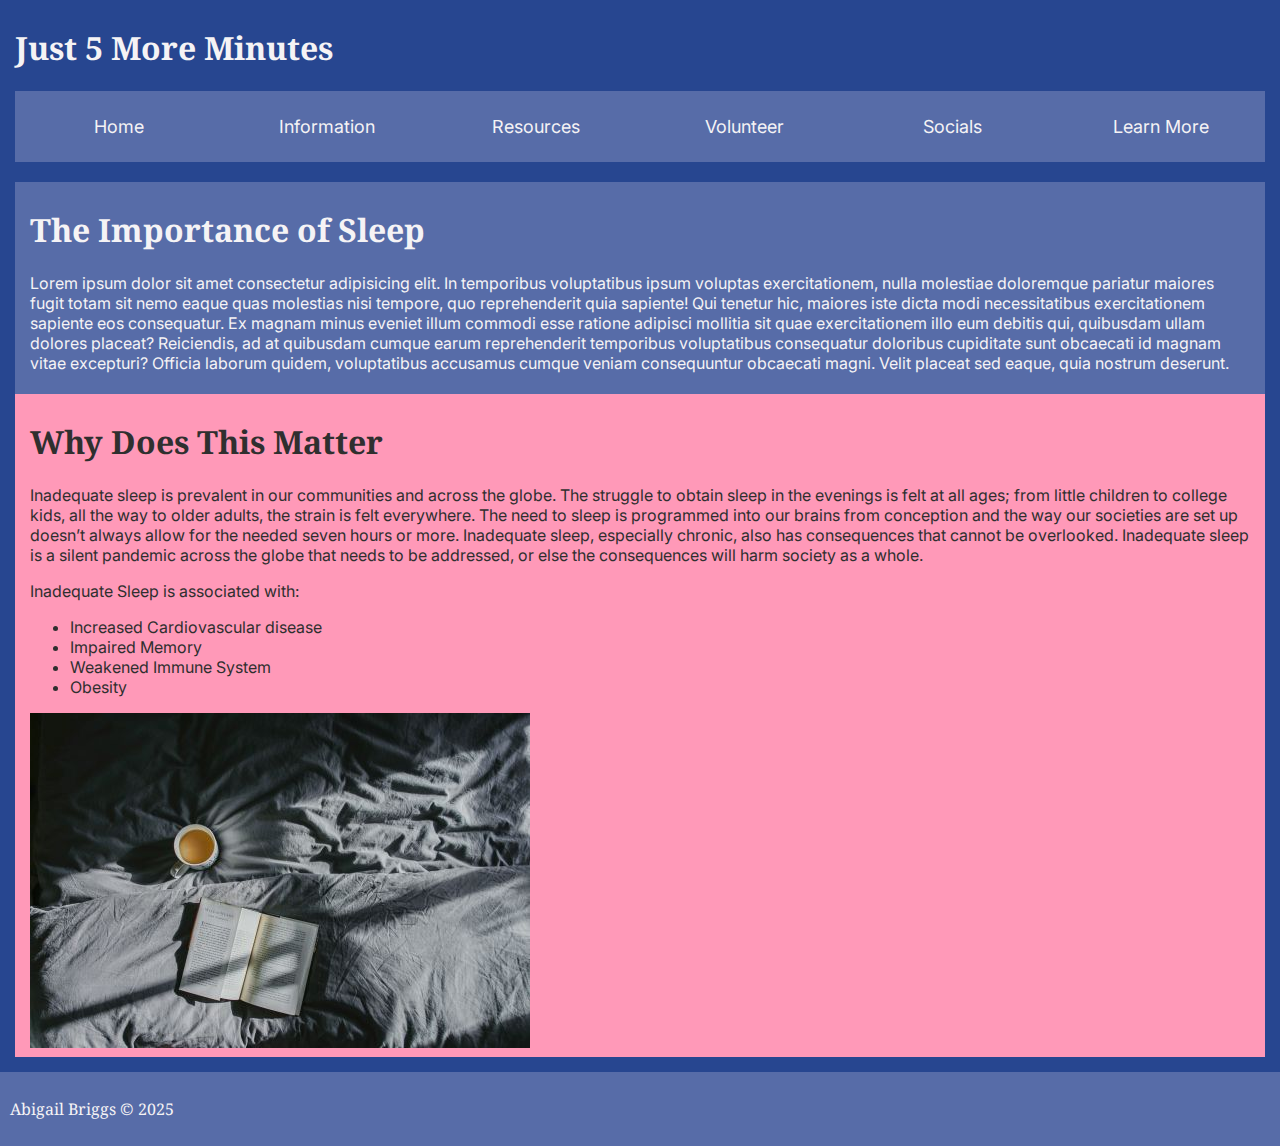
<file: index.html>
<!DOCTYPE html>
<html lang="en">
<head>
    <meta charset="UTF-8">
    <meta name="viewport" content="width=device-width, initial-scale=1.0">
    <title>Home</title>
    <link rel="stylesheet" href="styles/styles.css">
    <script src="scripts/coolstuff.js" defer></script>
</head>
<body>
    <header>
        <h1>Just 5 More Minutes</h1>
        <nav>
            <a href = "index.html">Home</a>
            <a href = "info.html">Information</a>
            <a href = "resources.html">Resources</a>
            <a href = "volunteer.html">Volunteer</a>
            <a href = "social.html">Socials</a>
            <a href = "learn.html">Learn More</a>
        </nav>
    </header>
    <main class="home-main">
        <section class="important-sleep">
            <h1>The Importance of Sleep</h1>
            <p>Lorem ipsum dolor sit amet consectetur adipisicing elit. In temporibus voluptatibus ipsum voluptas exercitationem, nulla molestiae doloremque pariatur maiores fugit totam sit nemo eaque quas molestias nisi tempore, quo reprehenderit quia sapiente! Qui tenetur hic, maiores iste dicta modi necessitatibus exercitationem sapiente eos consequatur. Ex magnam minus eveniet illum commodi esse ratione adipisci mollitia sit quae exercitationem illo eum debitis qui, quibusdam ullam dolores placeat? Reiciendis, ad at quibusdam cumque earum reprehenderit temporibus voluptatibus consequatur doloribus cupiditate sunt obcaecati id magnam vitae excepturi? Officia laborum quidem, voluptatibus accusamus cumque veniam consequuntur obcaecati magni. Velit placeat sed eaque, quia nostrum deserunt.</p>
            <!-- Stick Graph in Here -->  
        </section>
        <section class="purpose">
            <h1>Why Does This Matter</h1>
            <p>Inadequate sleep is prevalent in our communities and across the globe. The struggle to obtain sleep in the evenings is felt at all ages; from little children to college kids, all the way to older adults, the strain is felt everywhere. The need to sleep is programmed into our brains from conception and the way our societies are set up doesn’t always allow for the needed seven hours or more. Inadequate sleep, especially chronic, also has consequences that cannot be overlooked. Inadequate sleep is a silent pandemic across the globe that needs to be addressed, or else the consequences will harm society as a whole.</p>
            <p>Inadequate Sleep is associated with:</p>
            <ul>
                <li>Increased Cardiovascular disease</li>
                <li>Impaired Memory</li>
                <li>Weakened Immune System</li>
                <li>Obesity</li>
            </ul>
            <img src="Images/toa-heftiba-C9WnRj-CZEk-unsplash500.jpg">
        </section>
    </main>
    <footer>
        <p>Abigail Briggs &copy; 2025</p>
        <!-- More information????? -->
    </footer>
</body>
</html>
</file>
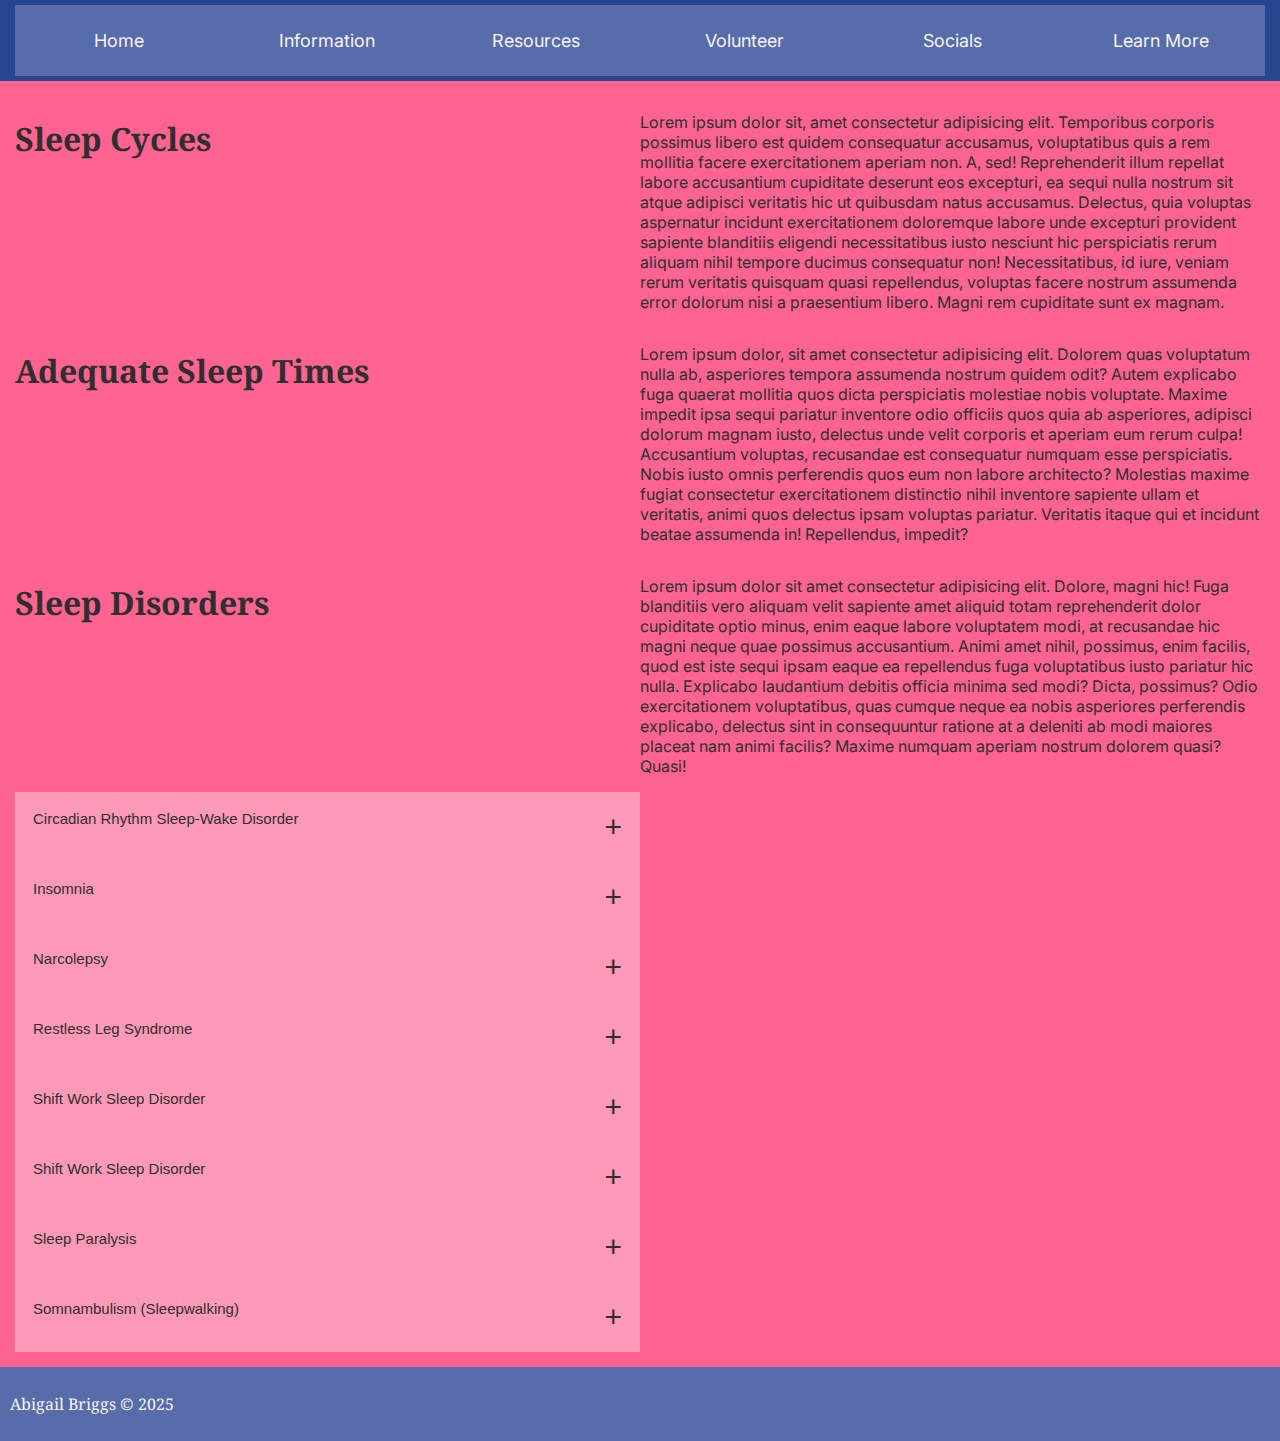
<file: info.html>
<!DOCTYPE html>
<html lang="en">
<head>
    <meta charset="UTF-8">
    <meta name="viewport" content="width=device-width, initial-scale=1.0">
    <title>Information</title>
    <link rel="stylesheet" href="styles/styles.css">
    <script src="scripts/coolstuff.js"></script>
</head>
<body>
    <header>
        <nav>
            <a href = "index.html">Home</a>
            <a href = "info.html">Information</a>
            <a href = "resources.html">Resources</a>
            <a href = "volunteer.html">Volunteer</a>
            <a href = "social.html">Socials</a>
            <a href = "learn.html">Learn More</a>
        </nav>
    </header>
    <main>
        <h1>Sleep Cycles</h1>
        <p>
            Lorem ipsum dolor sit, amet consectetur adipisicing elit. Temporibus corporis possimus libero est quidem consequatur accusamus, voluptatibus quis a rem mollitia facere exercitationem aperiam non. A, sed! Reprehenderit illum repellat labore accusantium cupiditate deserunt eos excepturi, ea sequi nulla nostrum sit atque adipisci veritatis hic ut quibusdam natus accusamus. Delectus, quia voluptas aspernatur incidunt exercitationem doloremque labore unde excepturi provident sapiente blanditiis eligendi necessitatibus iusto nesciunt hic perspiciatis rerum aliquam nihil tempore ducimus consequatur non! Necessitatibus, id iure, veniam rerum veritatis quisquam quasi repellendus, voluptas facere nostrum assumenda error dolorum nisi a praesentium libero. Magni rem cupiditate sunt ex magnam.
        </p>
        <h1>Adequate Sleep Times</h1>
        <p>
            Lorem ipsum dolor, sit amet consectetur adipisicing elit. Dolorem quas voluptatum nulla ab, asperiores tempora assumenda nostrum quidem odit? Autem explicabo fuga quaerat mollitia quos dicta perspiciatis molestiae nobis voluptate. Maxime impedit ipsa sequi pariatur inventore odio officiis quos quia ab asperiores, adipisci dolorum magnam iusto, delectus unde velit corporis et aperiam eum rerum culpa! Accusantium voluptas, recusandae est consequatur numquam esse perspiciatis. Nobis iusto omnis perferendis quos eum non labore architecto? Molestias maxime fugiat consectetur exercitationem distinctio nihil inventore sapiente ullam et veritatis, animi quos delectus ipsam voluptas pariatur. Veritatis itaque qui et incidunt beatae assumenda in! Repellendus, impedit?
        </p>
        <!-- insert table with recommended sleep times -->
        <h1>Sleep Disorders</h1>
        <p>
            Lorem ipsum dolor sit amet consectetur adipisicing elit. Dolore, magni hic! Fuga blanditiis vero aliquam velit sapiente amet aliquid totam reprehenderit dolor cupiditate optio minus, enim eaque labore voluptatem modi, at recusandae hic magni neque quae possimus accusantium. Animi amet nihil, possimus, enim facilis, quod est iste sequi ipsam eaque ea repellendus fuga voluptatibus iusto pariatur hic nulla. Explicabo laudantium debitis officia minima sed modi? Dicta, possimus? Odio exercitationem voluptatibus, quas cumque neque ea nobis asperiores perferendis explicabo, delectus sint in consequuntur ratione at a deleniti ab modi maiores placeat nam animi facilis? Maxime numquam aperiam nostrum dolorem quasi? Quasi!
        </p>

        <!-- SOMETHING HERE ISN'T WORKING.... MAYBE ASK DAD FOR HELP -->
        <div>
            <button type="button" class="collapsible">Circadian Rhythm Sleep-Wake Disorder</button>
            <div class="content">
                <p>Circadian rhythm sleep-wake disorder Information</p>
            </div>
            <button type="button" class="collapsible">Insomnia</button>
            <div class="content">
                <p> Insomnia Information</p>
            </div>
            <button type="button" class="collapsible">Narcolepsy</button>
            <div class="content">
                <p>Narcolepsy Information</p>
            </div>
            <button type="button" class="collapsible">Restless Leg Syndrome</button>
            <div class="content">
                <p>Restless Leg Syndrome Informaton</p>
            </div>
            <button type="button" class="collapsible">Shift Work Sleep Disorder</button>
            <div class="content">
                <p>Shift Work Sleep Disorder Informaton</p>
            </div>
            <button type="button" class="collapsible">Shift Work Sleep Disorder</button>
            <div class="content">
                <p>Sleep Apnea Informaton</p>
            </div>
            <button type="button" class="collapsible">Sleep Paralysis</button>
            <div class="content">
                <p>Sleep Paralysis Informaton</p>
            </div>
            <button type="button" class="collapsible">Somnambulism (Sleepwalking)</button>
            <div class="content">
                <p>Somnambulism (Sleepwalking) Informaton</p>
            </div>
       </div>
    </main>
    <footer>
        <p>Abigail Briggs &copy; 2025</p>
        <!-- More information????? -->
    </footer>    
</body>
</html>
</file>
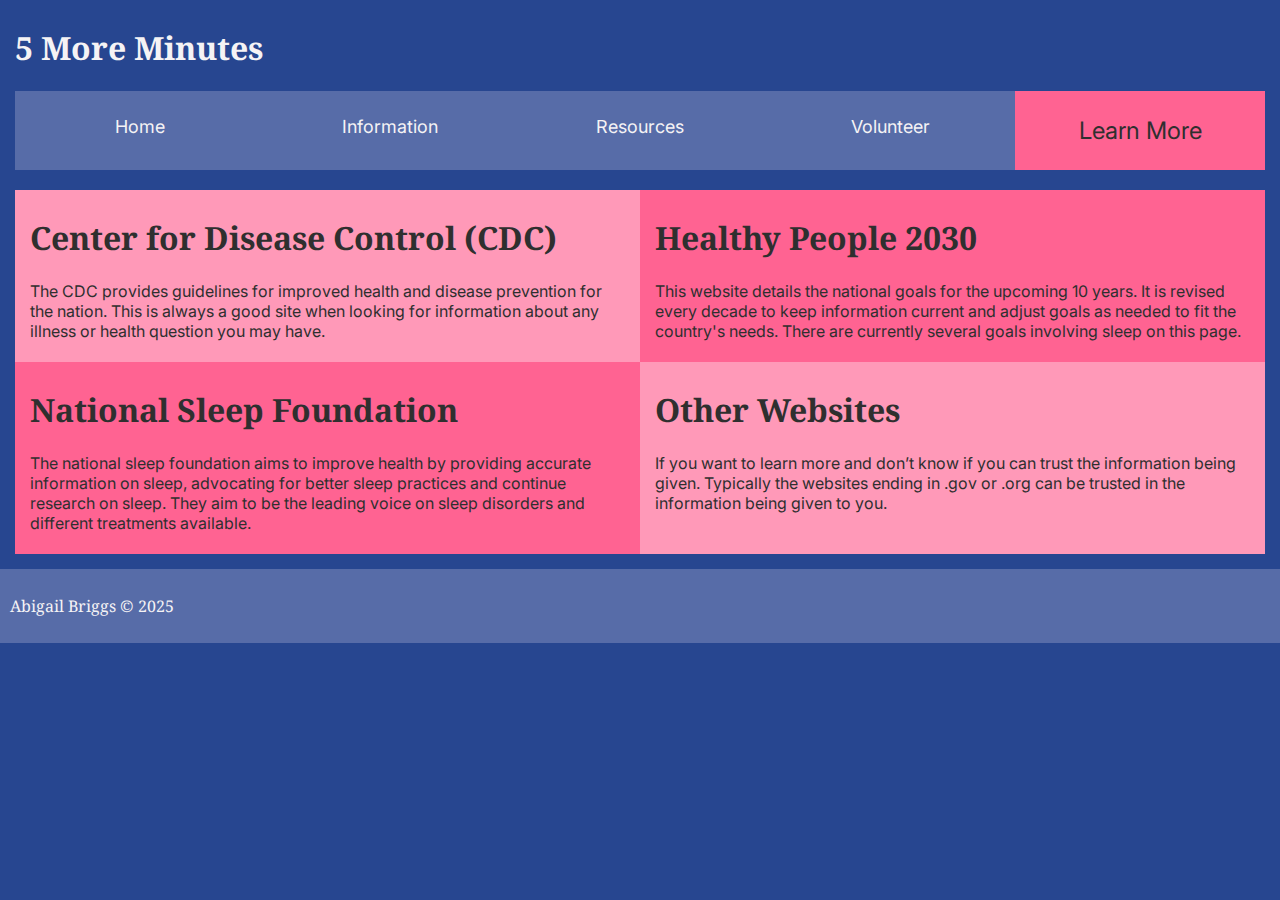
<file: learn.html>
<!DOCTYPE html>
<html lang="en">
<head>
    <meta charset="UTF-8">
    <meta name="viewport" content="width=device-width, initial-scale=1.0">
    <title>Learn</title>
    <link rel="stylesheet" href="styles/styles.css">
    <script src="scripts/coolstuff.js" defer></script>
</head>
<body>
    <header>
        <h1>5 More Minutes</h1>
        <nav>
            <a href = "index.html">Home</a>
            <a href = "info.html">Information</a>
            <a href = "resources.html">Resources</a>
            <a href = "volunteer.html">Volunteer</a>
            <a class="menu-active" href = "learn.html">Learn More</a>
        </nav>
    </header>
    <main class="learn-more">
        <section class="CDC">
            <h1>Center for Disease Control (CDC)</h1>
            <p>The CDC provides guidelines for improved health and disease prevention for the nation. This is always a good site when looking for information about any illness or health question you may have. </p>
            <!-- Correlated Image -->
        </section>
        <section class="HP2030">
            <h1>Healthy People 2030</h1>
            <p>This website details the national goals for the upcoming 10 years. It is revised every decade to keep information current and adjust goals as needed to fit the country's needs. There are currently several goals involving sleep on this page.</p>
            <!-- Correlated Image -->    
        </section>
       <section class="national-sleep">
            <h1>National Sleep Foundation</h1>
            <p>The national sleep foundation aims to improve health by providing accurate information on sleep, advocating for better sleep practices and continue research on sleep. They aim to be the leading voice on sleep disorders and different treatments available.</p>
            <!-- Correlated Image -->
       </section>
       <section class="placeholder4">
            <h1>Other Websites</h1>
            <p>If you want to learn more and don’t know if you can trust the information being given. Typically the websites ending in .gov or .org can be trusted in the information being given to you.</p>
            <!-- Correlated Image -->
       </section>
    </main>
    <footer>
        <p>Abigail Briggs &copy; 2025</p>
        <!-- More information????? -->
    </footer>
</body>
</html>
</file>
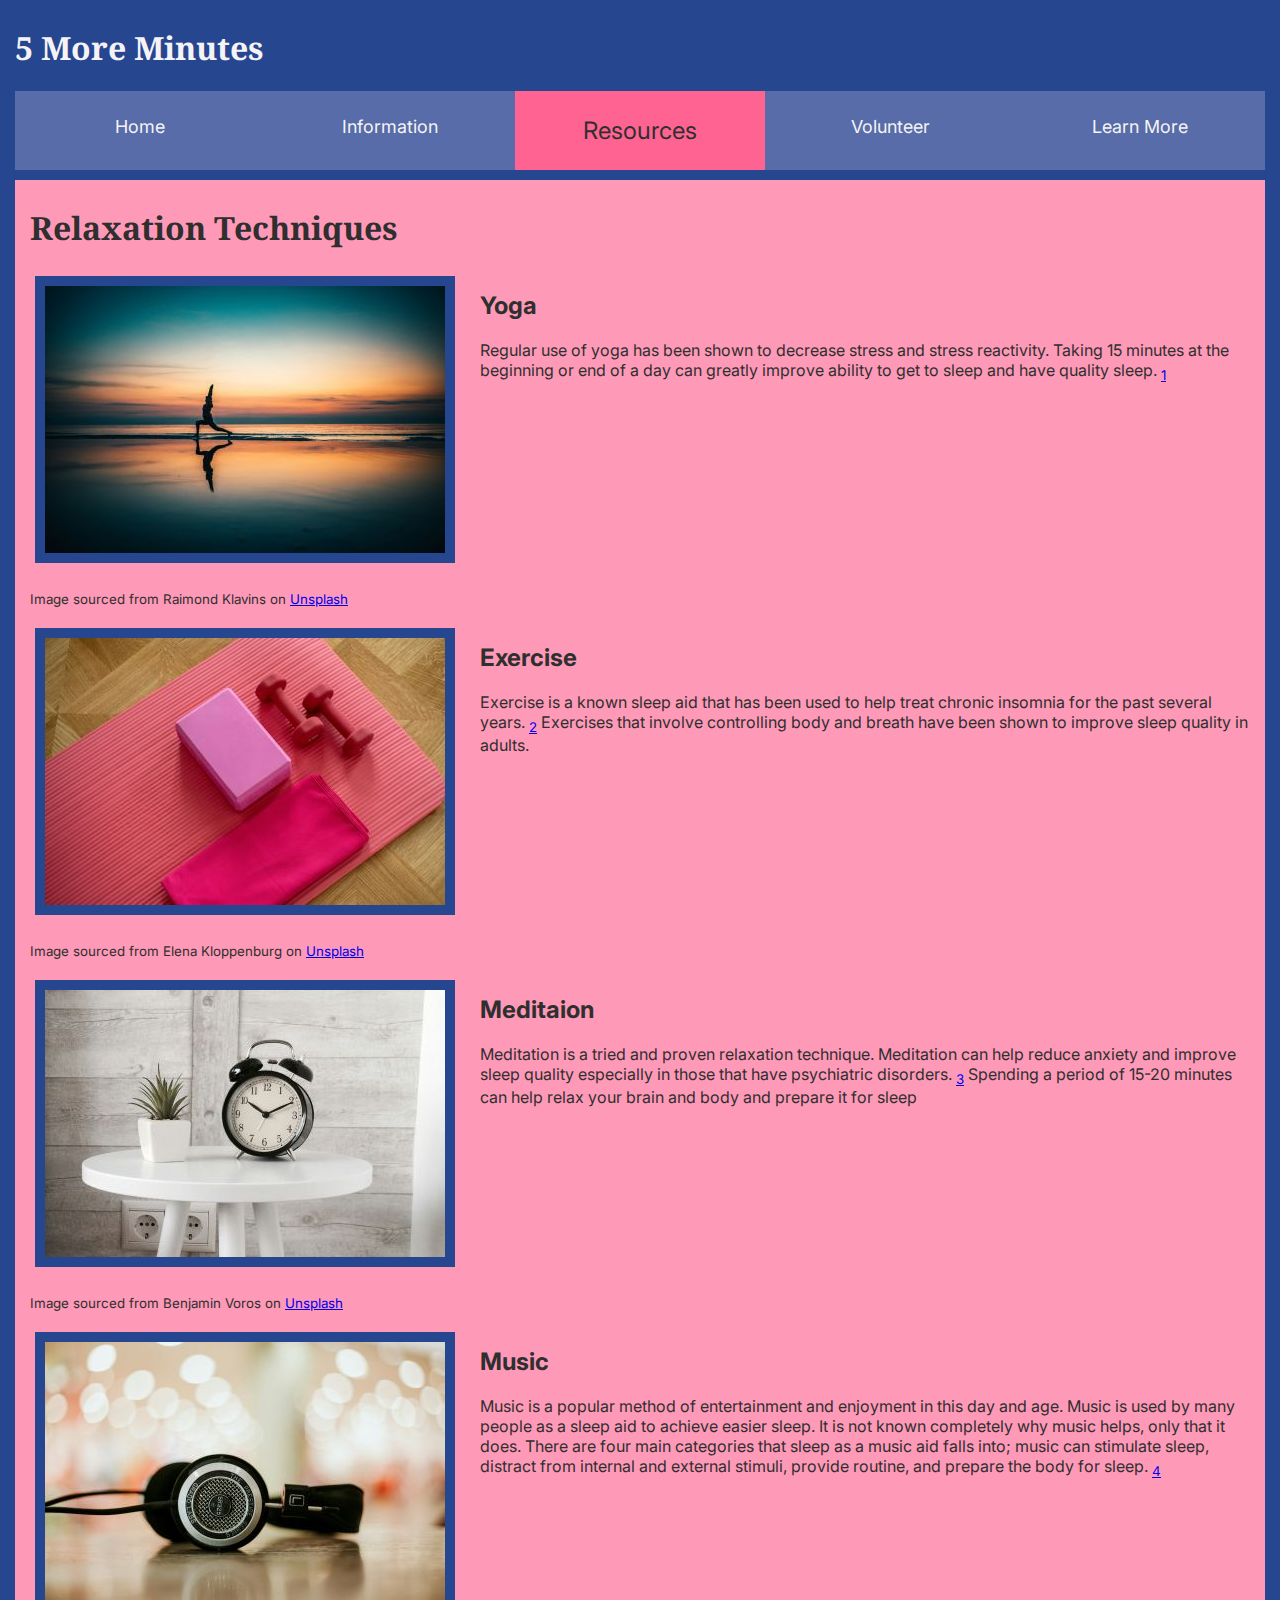
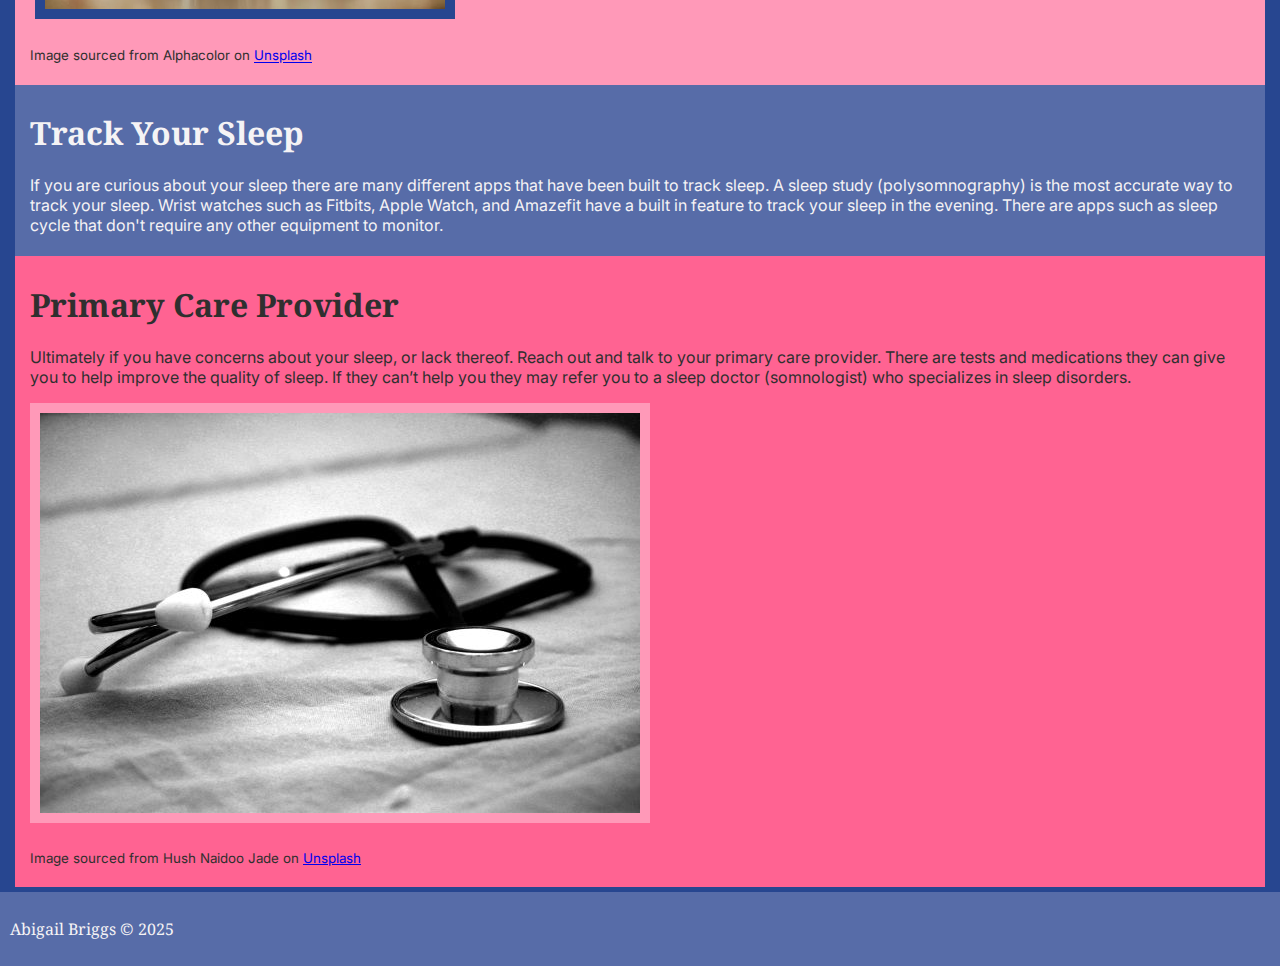
<file: resources.html>
<!DOCTYPE html>
<html lang="en">
<head>
    <meta charset="UTF-8">
    <meta name="viewport" content="width=device-width, initial-scale=1.0">
    <title>Resources</title>
    <link rel="stylesheet" href="styles/styles.css">
    <script src="scripts/coolstuff.js" defer></script>
</head>
<body>
    <header>
        <h1>5 More Minutes</h1>
        <nav>
            <a href = "index.html">Home</a>
            <a href = "info.html">Information</a>
            <a class="menu-active" href = "resources.html">Resources</a>
            <a href = "volunteer.html">Volunteer</a>
            <a href = "learn.html">Learn More</a>
        </nav>
    </header>
    <main class="resources">
        <section class="relax">
            <h1>Relaxation Techniques</h1>
            <div class="yoga-text">
                <h2>Yoga</h2>
                <p>Regular use of yoga has been shown to decrease stress and stress reactivity. Taking 15 minutes at the beginning or end of a day can greatly improve ability to get to sleep and have quality sleep. <sub> <a href= “https://jcsm.aasm.org/doi/full/10.5664/jcsm.9320”>1</a></sub></p>
            </div>
            <image class="yoga-image" src="Images/raimond-klavins-UvWx67Ivqe0-unsplash400.jpg" alt="picture of an individual striking a yoga pose on a beach"></image>
            <p class="yoga-sub"><sub>Image sourced from Raimond Klavins on <a href="https://unsplash.com/s/photos/yoga">Unsplash</a></sub></p>
            <div class="exercise-text">
                <h2>Exercise</h2>
                <p>Exercise is a known sleep aid that has been used to help treat chronic insomnia for the past several years. <sub> <a href= “https://link.springer.com/article/10.1007/s11920-022-01370-z”>2</a></sub> Exercises that involve controlling body and breath have been shown to improve sleep quality in adults.</p>
            </div>
            <image class="exercise-image" src="Images/elena-kloppenburg-erUC4fTtCuo-unsplash400.jpg" alt="an image with an exercise mat, dumbells, foam box, and towel"></image>
            <p class="exercise-sub"><sub>Image sourced from Elena Kloppenburg on <a href="https://unsplash.com/s/photos/exercise">Unsplash</a></sub></p>
            <div class="meditation-text">
                <h2>Meditaion</h2>
                <p>Meditation is a tried and proven relaxation technique. Meditation can help reduce anxiety and improve sleep quality especially in those that have psychiatric disorders. <sub> <a href= “https://link.springer.com/article/10.1007/s11920-022-01370-z”>3</a></sub> Spending a period of 15-20 minutes can help relax your brain and body and prepare it for sleep</p>
            </div>
            <image class="meditation-image" src="Images/benjamin-voros-X63FTIZFbZo-unsplashv2-400.jpg" alt="an image containing a bedside table with a clock and plant on top of it"></image>
            <p class="meditation-sub"><sub>Image sourced from Benjamin Voros on <a href="https://unsplash.com/s/photos/sleep">Unsplash</a></sub></p>
            <div class="music-text">
                <h2>Music</h2>
                <p>Music is a popular method of entertainment and enjoyment in this day and age. Music is used by many people as a sleep aid to achieve easier sleep. It is not known completely why music helps, only that it does. There are four main categories that sleep as a music aid falls into; music can stimulate sleep, distract from internal and external stimuli, provide routine, and prepare the body for sleep. <sub><a href=“https://journals.plos.org/plosone/article?id=10.1371/journal.pone.0206531&utm_keyword=referral_inverse”>4</a></sub></p>    
            </div>
            <image class="music-image" src="Images/alphacolor-66JMudIjDTw-unsplash-400.jpg" alt="an image of black headphones"></image>
            <p><sub class="music-sub">Image sourced from Alphacolor on <a href="https://unsplash.com/s/photos/music">Unsplash</a></sub></p>
        </section>
        <section class="track">
            <h1>Track Your Sleep</h1>
            <p>If you are curious about your sleep there are many different apps that have been built to track sleep. A sleep study (polysomnography) is the most accurate way to track your sleep. Wrist watches such as Fitbits, Apple Watch, and Amazefit have a built in feature to track your sleep in the evening. There are apps such as sleep cycle that don't require any other equipment to monitor.</p>
        </section>
        <section class="pcp">
            <h1>Primary Care Provider</h1>
            <p>Ultimately if you have concerns about your sleep, or lack thereof. Reach out and talk to your primary care provider. There are tests and medications they can give you to help improve the quality of sleep. If they can’t help you they may refer you to a sleep doctor (somnologist) who specializes in sleep disorders.</p>
            <img class="stethescope-image" src="Images/hush-naidoo-jade-photography-yo01Z-9HQAw-unsplash600.jpg" alt="an image of a black stethescope">
            <p><sub>Image sourced from Hush Naidoo Jade on <a href="https://unsplash.com/s/photos/doctor">Unsplash</a></sub></p>
        </section>
    </main>
    <footer>
        <p>Abigail Briggs &copy; 2025</p>
        <!-- <p><a href="_____"></a>References</p> -->
        <!-- FILL ABOVE LINE IN LATERMore information????? --> 
    </footer>    
</body>
</html>
</file>
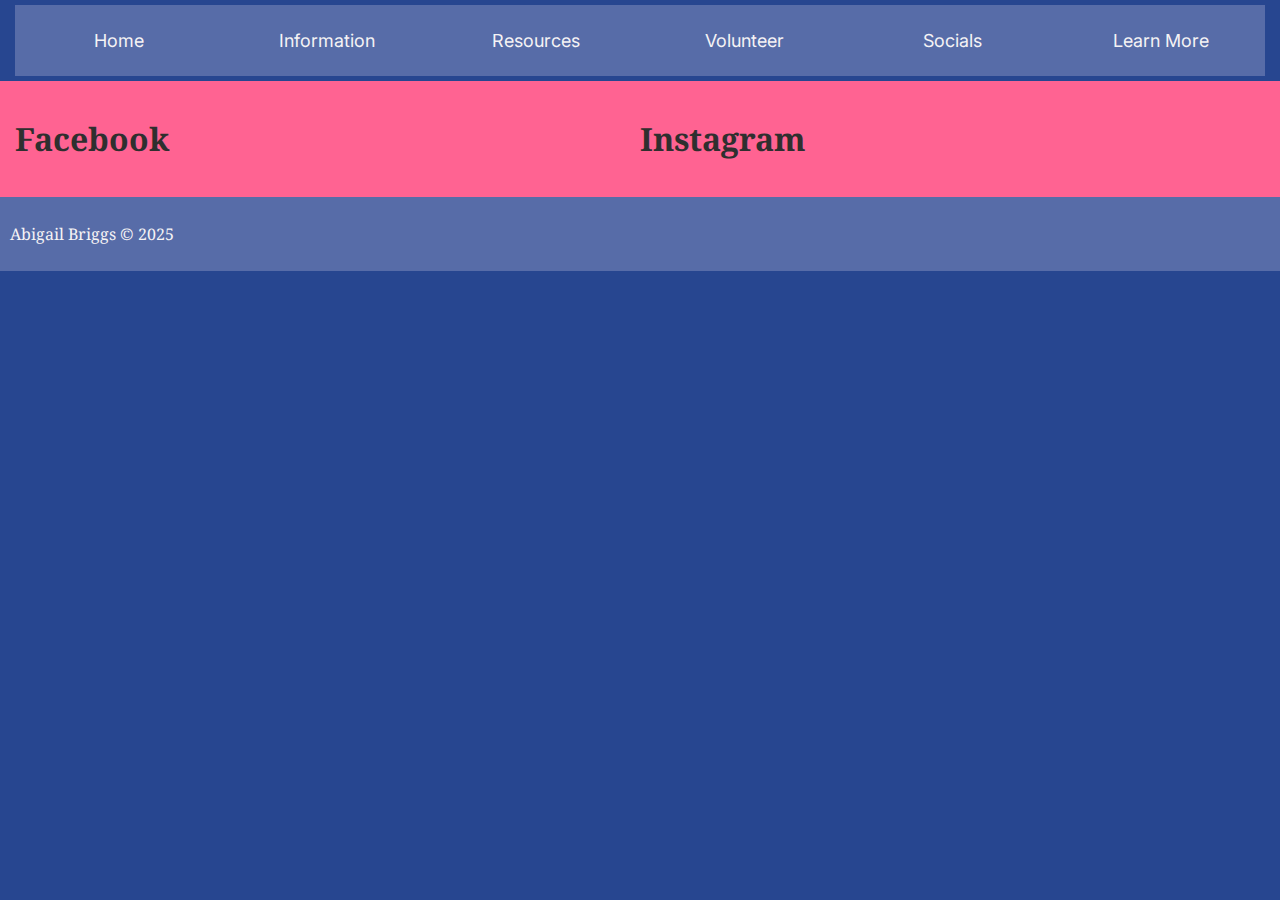
<file: social.html>
<!-- I am not set on keeping this page... This might go away depending on how much time I need. -->
<!DOCTYPE html>
<html lang="en">
<head>
    <meta charset="UTF-8">
    <meta name="viewport" content="width=device-width, initial-scale=1.0">
    <title>Social</title>
    <link rel="stylesheet" href="styles/styles.css">
    <script src="scripts/coolstuff.js" defer></script>
</head>
<body>
    <header>
        <nav>
            <a href = "index.html">Home</a>
            <a href = "info.html">Information</a>
            <a href = "resources.html">Resources</a>
            <a href = "volunteer.html">Volunteer</a>
            <a href = "social.html">Socials</a>
            <a href = "learn.html">Learn More</a>
        </nav>
    </header>
    <main class="social">
<!-- Honestly I don't know how to code this -->
        <section class="facebook">
            <h1>Facebook</h1>
            <!-- Link this in somehow -->
        </section>
        <section class="instagram">
            <h1>Instagram</h1>
            <!-- Link this in somehow -->
        </section>
    </main>
    <footer>
        <p>Abigail Briggs &copy; 2025</p>
        <!-- More information????? -->
    </footer>    
</body>
</html>
</file>
<file: styles/styles.css>
@import url('https://fonts.googleapis.com/css2?family=Inter:ital,opsz,wght@0,14..32,100..900;1,14..32,100..900&family=Noto+Serif:ital,wght@0,100..900;1,100..900&display=swap');
/* General Syle stuff */
/* Light pink rgb(255, 153, 184)
   Dark pink rgb(255, 99, 146)
   White rgb(245, 243, 245)
   Black rgb(47, 47, 47)
   Ligher Blue rgb(87, 108, 168)
   Darker Blue rgb(39, 70, 144)*/
body{
    background-color: rgb(39, 70, 144);
    color: rgb(245, 243, 245);
    margin: auto;
    display: grid;
  }

header{
    background-color: rgb(39, 70, 144);
    color: rgb(245, 243, 245);
    padding: 5px 15px;
}
main {
    background-color: rgb(255, 99, 146);
    color: rgb(47, 47, 47);
    font-family: "Inter", sans-serif;
    padding: 15px;
    display: grid;
    grid-template-columns: 1fr 1fr;
}

/* 
Need to make these links visible 
sub:a {
  color: rgb(245, 243, 245);
} */

nav {
    display: flex;
    justify-content: space-around;
    font-family: "Inter", sans-serif;
    font-size: 18px;
}

nav a {
    background-color: rgb(87, 108, 168);
    color: rgb(245, 243, 245);
    padding: 25px;
    flex: 1;
    text-align: center;
    text-decoration: none;
    transition: font-size 0.5s;
}
h1 {
    font-family: "Noto Serif", serif;
}

h3 {
  font-family: "Noto Serif", serif;
}

nav a:hover, .menu-active {
    background-color: rgb(255, 99, 146);
    color: rgb(47, 47, 47);
    padding: 25px;
    font-size: 1.5rem;
}

footer {
    background-color: rgb(87, 108, 168);
    color:rgb(245, 243, 245);
    padding: 10px 10px;
    font-family: "Noto Serif", serif;

}

footer a:hover {
    background-color: rgb(255, 153, 184);
    color: rgb(47, 47, 47);
    padding: 5px;
}
/* Style Code for Home */
.home-main {
    display:grid;
    background-color: rgb(39, 70, 144);
    color:rgb(245, 243, 245);
    
}

.important-sleep {
    background-color: rgb(87, 108, 168);
    color:rgb(245, 243, 245);
    padding: 5px 15px;
    grid-column: 1/3;
}

.bullet-points {
    grid-column: 1/2;
}


.img-sub {
    grid-column: 1/3;
}

.purpose {
    background-color: rgb(255, 153, 184);
    color:rgb(47, 47, 47);
    padding: 5px 15px;
    grid-column: 1/3;
}

.bullet-points {
  grid-column: 1/2;
}

.book-bed {
  grid-column: 2/3;
  grid-row: 2/3;
}
/* THIS ISN'T WORKING */

/* Style Code for Info page */

.info-page {
    background-color: rgb(39, 70, 144);
    color:rgb(245, 243, 245);
    grid-template-columns: 3fr;
    grid-template-rows: 3fr;
}

.sleep-cycles {
    background-color:rgb(255, 153, 184);
    color: rgb(47, 47, 47);
    padding: 5px 15px;
    grid-column: 1/3;
}

.adequate-time {
    background-color: rgb(87, 108, 168);
    color:rgb(245, 243, 245);
    padding: 5px 15px;
    grid-column: 1/2;
}
/* 
.nsf-sd {
  border-color: black;
  border-width: 15px;
} */

.sleep-disorders {
    background-color: rgb(255, 99, 146);
    color: rgb(47, 47, 47);
    padding: 5px 15px;
    grid-column: 1/3;
}

/* Style the button that is used to open and close the collapsible content */
.collapsible {
    background-color: rgb(255, 153, 184);
    color: rgb(47, 47, 47);
    cursor: pointer;
    padding: 18px;
    width: 100%;
    border: none;
    text-align: left;
    outline: none;
    font-size: 15px;
  }
  
  .active, .collapsible:hover, .collapsible:hover::after {
    background-color: rgb(87, 108, 168);
    color: rgb(245, 243, 245);
    
  }
  
  .content {
    padding: 0 18px;
    display: none;
    overflow: hidden;
    background-color: rgb(39, 70, 144);
    color: rgb(245, 243, 245);
  }

  .collapsible:after {
    content: "+"; 
    font-size: 30px;
    color: rgb(47, 47, 47);
    float: right;
    margin-left: 5px;
  }
  
  .active:after {
    content: "-";
    font-size: 40px;
    color: rgb(245, 243, 245);
  }

  /* Style Code for Resources */
.resources {
    background-color: rgb(39, 70, 144);
    color:rgb(245, 243, 245);
    padding: 5px 15px;
}

.relax {
    background-color: rgb(255, 153, 184);
    color: rgb(47, 47, 47);
    padding: 5px 15px;
    grid-column: 1/3;
    display: grid;
    grid-template-columns: 3fr;
    grid-template-rows: 0.5fr, 1fr, 0.5fr, 1fr, 0.5fr, 1fr, 0.5fr, 1fr, 0.5fr;
}

.relax h1{
  grid-column: 1/4;
}

.yoga-image {
  grid-column: 1/2;
  grid-row: 2/3;
  margin: 5px 25px 5px 5px;
  border: 10px solid rgb(39, 70, 144);
}

.yoga-text {
  grid-column: 2/4;
  grid-row: 2/3;
}

.yoga-sub {
  grid-column: 1/4;
  grid-row: 3/4;
}

.exercise-image {
  grid-column: 1/2;
  grid-row: 4/5;
  margin: 5px 25px 5px 5px;
  border: 10px solid rgb(39, 70, 144);
}

.exercise-text {
  grid-column: 2/4;
  grid-row: 4/5;
}

.exercise-sub{
  grid-column: 1/4;
  grid-row: 5/6
}

.meditation-image {
  grid-column: 1/2;
  grid-row: 6/7;
  margin: 5px 25px 5px 5px;
  border: 10px solid rgb(39, 70, 144);
}

.meditation-text {
  grid-column: 2/4;
  grid-row: 6/7;
}

.meditation-sub {
  grid-column: 1/4;
  grid-row: 7/8;
}

.music-image {
  grid-column: 1/2;
  grid-row: 8/9;
  margin: 5px 25px 5px 5px;
  border: 10px solid rgb(39, 70, 144);
}

.music-text {
  grid-column: 2/4;
  grid-row: 8/9;
}

.music-sub {
  grid-column: 1/2;
  grid-row: 9/10;
}


.track {
    background-color:rgb(87, 108, 168);
    color:rgb(245, 243, 245);
    padding: 5px 15px;
    grid-column: 1/3;
}
.pcp {
  background-color: rgb(255, 99, 146);
    color: rgb(47, 47, 47);
    padding: 5px 15px;
    grid-column: 1/3;
}

.stethescope-image {
  border: 10px solid rgb(255, 153, 184);
}

  /* Style Code for Volunteer */
.volunteer {
    background-color:rgb(39, 70, 144);
    color:rgb(245, 243, 245);
    display: grid;
    grid-template-columns: 1fr 1fr;
    grid-template-rows: 1fr 1fr;
}
.sleep-hp {
    background-color:rgb(255, 153, 184);
    color: rgb(47, 47, 47);
    padding: 5px 15px;
    grid-column: 1/2;
    grid-row: 1/3;
}
.project-sleep {
    background-color:rgb(87, 108, 168);
    color:rgb(245, 243, 245);
    padding: 5px 15px;
    grid-column: 2/3;
    grid-row: 1/3;
}

.volunteer-button-p{
  background-color: rgb(87, 108, 168);
  border: none;
  grid-row: 2/3;
}

.volunteer-button-p a {
  border: 7.5px, solid, rgb(39, 70, 144);
  text-align: center;
  background-color: rgb(87, 108, 168); 
  font-size: 30px;
  font-family: "Noto Serif", serif;
  color: rgb(245, 243, 245);
  text-decoration: none;
  padding: 15px 15px;
  display: inline-block;
}

.volunteer-button-p a:hover {
  background-color: rgb(255, 99, 146);
  color: rgb(47, 47, 47);
}

.volunteer-button-s{
  background-color: rgb(255, 153, 184);
  border: none;
  grid-row: 2/3;
}

.volunteer-button-s a{
  border: 7.5px, solid, rgb(255, 99, 146);
  text-align: center;
  background-color: rgb(255, 153, 184);
  font-size: 30px;
  font-family: "Noto Serif", serif;
  color: rgb(47, 47, 47);
  text-decoration: none;
  padding: 15px 15px;
  display: inline-block;
}

.volunteer-button-s a:hover {
  background-color: rgb(39, 70, 144);
  color: rgb(245, 243, 245);
}

  /* Style Code for Learn More */

  .learn-more {
    background-color: rgb(39, 70, 144);
    color:rgb(245, 243, 245);
  }

  .CDC {
    background-color: rgb(255, 153, 184);
    color: rgb(47, 47, 47);
    padding: 5px 15px;
  }

  .HP2030 {
    background-color: rgb(255, 99, 146);
    color: rgb(47, 47, 47);
    padding: 5px 15px;
  }

  .national-sleep {
    background-color: rgb(255, 99, 146);
    color: rgb(47, 47, 47);
    padding: 5px 15px;
  }

  .placeholder4 {
    background-color: rgb(255, 153, 184);
    color: rgb(47, 47, 47);
    padding: 5px 15px;
  }

  .placeholder5 {
    background-color: rgb(255, 153, 184);
    color: rgb(47, 47, 47);
    padding: 5px 15px;
  }

  .placeholder6 {
    background-color: rgb(255, 99, 146);
    color: rgb(47, 47, 47);
    padding: 5px 15px;
  }
</file>
